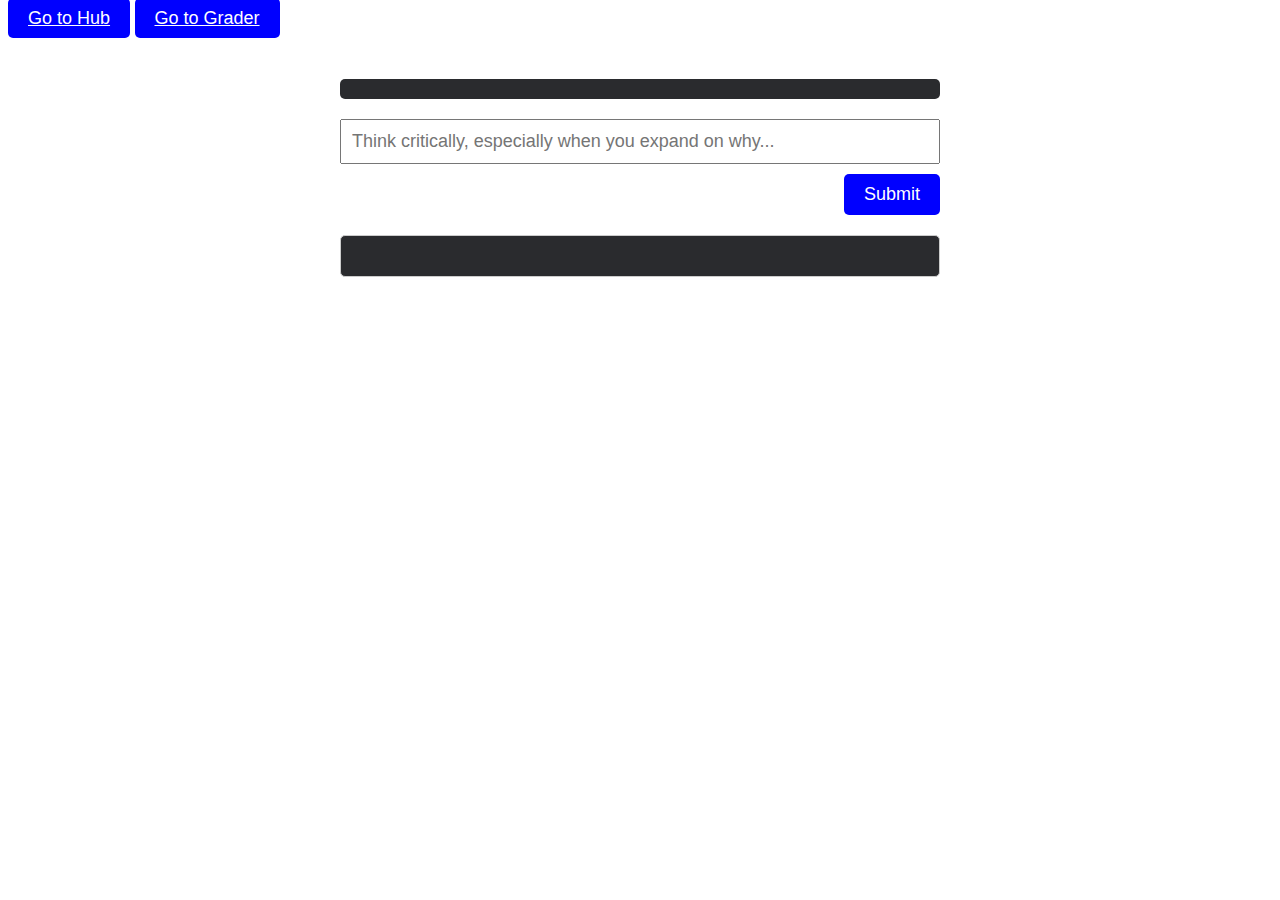
<file: templates/index.html>
<!DOCTYPE html>
<html lang="en">
<head>
<meta charset="UTF-8">
<meta name="viewport" content="width=device-width, initial-scale=1.0">
<title>GPT Response Generator</title>
<style>
    body {
        font-family: Arial, sans-serif;
    }
    .container {
        max-width: 600px;
        margin: 50px auto;
        text-align: center;
    }
    .input-box {
        width: 100%;
        padding: 10px;
        margin-bottom: 10px; /* reduced margin */
        font-size: 18px;
        box-sizing: border-box; /* ensures padding doesn't increase width */
    }
    .input-area {
        display: flex;
        flex-direction: column;
        align-items: flex-end;
    }
    .submit-btn {
        padding: 10px 20px;
        font-size: 18px;
        background-color: blue; /* setting background to blue */
        color: white; /* setting text color to white */
        border: none; /* removing default border */
        border-radius: 5px; /* optional: for rounded corners */
        cursor: pointer; /* changes the cursor to a hand when hovering over the button */
    }
    .response-box {
    margin-top: 20px;
    padding: 20px;
    border: 1px solid #ccc;
    background-color: #2a2b2e; /* Changed background color to gray */
    color: white; /* Set text color to white */
    text-align: left;
    border-radius: 5px; /* optional: for rounded corners */
}

#questionBox {
    color: white; /* existing white color for the text */
    font-weight: bold; /* existing bold font weight */
    background-color: #2a2b2e; /* Changed background color to gray */
    padding: 10px;
    margin-bottom: 20px;
    border-radius: 5px; /* existing border radius for rounded corners */
}
</style>
</head>
<body>
<a href="/hub" class="submit-btn">Go to Hub</a>
<a href="/grade" class="submit-btn">Go to Grader</a>
<div class="container">
    <div id="questionBox"></div> <!-- Placeholder for the question -->
    <div class="input-area">
        <input type="text" class="input-box" id="inputBox" placeholder="Think critically, especially when you expand on why..."/>
        <button class="submit-btn" onclick="getGPTResponse()">Submit</button>
    </div>
    
    <div class="response-box" id="responseBox"></div>
</div>


<script>
document.addEventListener('DOMContentLoaded', (event) => {
    const urlParams = new URLSearchParams(window.location.search);
    const questionText = urlParams.get('question');
    if(questionText) {
        document.getElementById('questionBox').innerText = decodeURIComponent(questionText);
    }
});

async function getGPTResponse() {
    const inputBox = document.getElementById('inputBox');
    const questionBox = document.getElementById('questionBox'); // Get the question box element
    const responseBox = document.getElementById('responseBox');

    const userMessage = inputBox.value;
    // const questionText = questionBox.innerText; // Get the question text
    const urlParams = new URLSearchParams(window.location.search);
    const questionText = urlParams.get('question');
    const user_id = urlParams.get('userID');

    try {
        const response = await fetch('/get-response?username=' + encodeURIComponent(user_id) + '&question=' + encodeURIComponent(questionText), {
            method: 'POST',
            headers: {
                'Content-Type': 'application/json',
            },
            body: JSON.stringify({ content: userMessage }),
        });

        if (!response.ok) {
            throw new Error('Network response was not ok ' + response.statusText);
        }
        const reader = response.body.getReader();
        let assistantMessage = "";
        let color = "black"; // Default color
        let colorExtracted = false;

        while (true) {
            const { done, value } = await reader.read();
            if (done) {
                break;
            }
            assistantMessage += new TextDecoder().decode(value);
            if (assistantMessage.endsWith("END")) {
                assistantMessage = assistantMessage.substring(0, assistantMessage.length - 3);  // Remove the "END" from the message
                break;  // Break out of the loop as we have reached the end of the stream
            }
            if (!colorExtracted) {
                if (assistantMessage.startsWith("Green:")) {
                    color = "green";
                    assistantMessage = assistantMessage.substring(6).trim();
                    colorExtracted = true;
                } else if (assistantMessage.startsWith("Yellow:")) {
                    color = "yellow";
                    assistantMessage = assistantMessage.substring(7).trim();
                    colorExtracted = true;
                } else if (assistantMessage.startsWith("Red:")) {
                    color = "red";
                    assistantMessage = assistantMessage.substring(4).trim();
                    colorExtracted = true;
                }
            }

            responseBox.innerHTML = `<div><b>Your Response:</b> ${userMessage}</div><br><div style="color: ${color};"><b>Feedback:</b> ${assistantMessage}</div>`;
        }
        // Clear the input box
        inputBox.value = '';
    } catch (error) {
        console.error('There has been a problem with your fetch operation:', error);
        const errorData = await error.response.json();
        responseBox.innerHTML += `<div style="color: red;">Error: ${errorData.error}</div>`;
    }
}
</script>
</body>
</html>
</file>
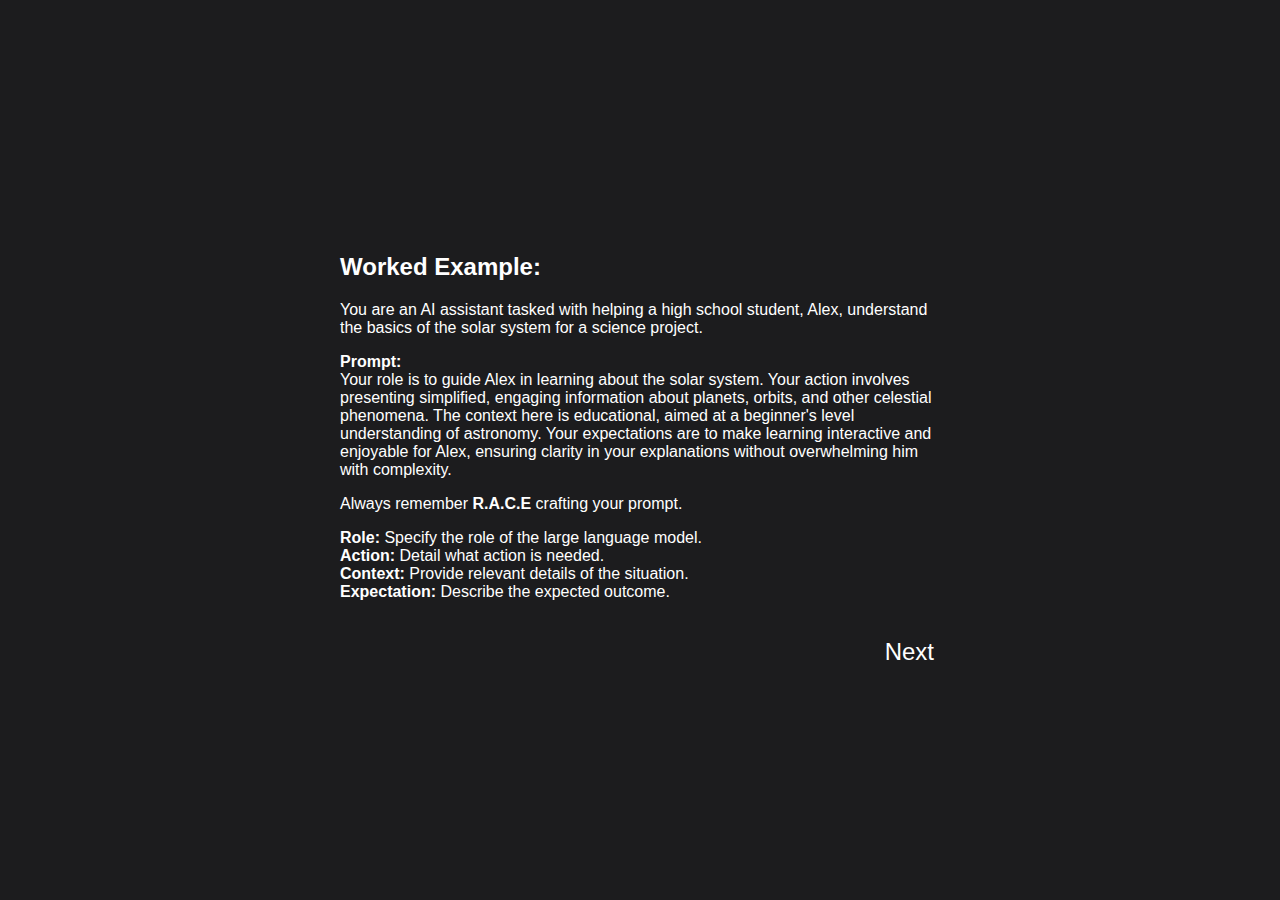
<file: Dhruvisha/we1.html>
<!DOCTYPE html>
<html lang="en">

<head>
    <meta charset="UTF-8">
    <meta name="viewport" content="width=device-width, initial-scale=1.0">
    <title>Worked Example</title>
    <link rel="stylesheet" href="style.css">
</head>

<body>
    <div class="content">
        <h2>Worked Example:</h2>
        <p>You are an AI assistant tasked with helping a high school student, Alex, understand the basics of the solar
            system for a science project.</p>
        <p><strong>Prompt:</strong><br>
            Your role is to guide Alex in learning about the solar system. Your action involves presenting simplified,
            engaging information about planets, orbits, and other celestial phenomena. The context here is educational,
            aimed at a beginner's level understanding of astronomy. Your expectations are to make learning interactive
            and enjoyable for Alex, ensuring clarity in your explanations without overwhelming him with complexity.</p>
        Always remember <strong>R.A.C.E</strong> crafting your prompt.</p>
        <strong>Role:</strong> Specify the role of the large language model.<br>
        <strong>Action:</strong> Detail what action is needed.<br>
        <strong>Context:</strong> Provide relevant details of the situation.<br>
        <strong>Expectation:</strong> Describe the expected outcome.</p>

        <a href="q1.html"><button class="next-button"> Next </button></a>
    </div>
</body>

</html>
</file>
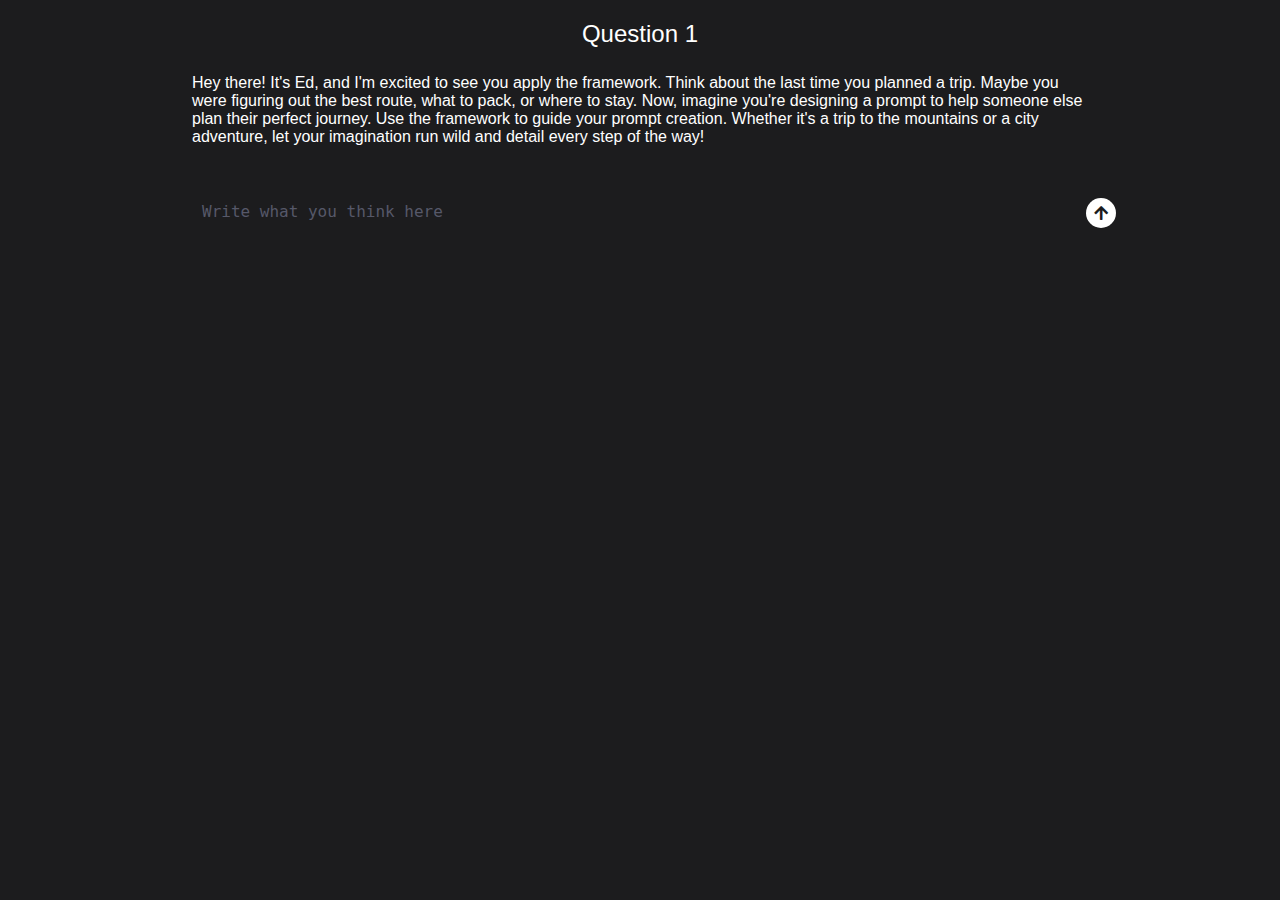
<file: templates/boring_question_page_1.html>
<!DOCTYPE html>
<html lang="en">
<head>
    <meta charset="UTF-8">
    <meta name="viewport" content="width=device-width, initial-scale=1.0">
    <link rel="stylesheet" href="https://cdnjs.cloudflare.com/ajax/libs/font-awesome/5.15.4/css/all.min.css">
    <title>Question Page 1</title>
    <style>
body {
    font-family: Helvetica, Arial, sans-serif;
    background-color: #1C1C1E;
    color: white;
    margin: 0;
    padding: 0;
    display: flex;
    justify-content: center;
    align-items: start;
    height: 100vh;
}

.container {
    text-align: center;
    width: 100%;
    padding-top: 20px; /* Adjust as needed for spacing from the top */
}

.centered-content {
    margin: 0 auto;
    width: 70%; /* Adjust to your preference */
    background-color: #1C1C1E;
    color: white;
    font-size: 16px; /* Increased font size */
    font-family: Helvetica, Arial, sans-serif; /* Changed font to Helvetica */
    text-align: left; /* Text aligned to left */
    padding: 10px;
    position: relative;
}
.arrowButton {
    display: inline-block; /* Aligns button with the text */
    margin-top: 10px; /* Space from the text above */
    margin-left: 10px; /* Space from the text on the left */
    background-color: transparent;
    color: white;
    border: none;
    border-radius: 50%;
    width: 30px;
    height: 30px;
    font-size: 24px;
    text-align: right; /* this is where i last left off  Arrow was ugly havent pushed*/
    line-height: 30px;
    cursor: pointer;
}

.input-box-wrapper {
    position: relative;
    width: 70%; /* Adjust width as needed */
    margin: 0 auto;
}

.input-box {
    width: 100%;
    padding: 10px;
    margin-top: 20px;
    font-size: 16px;
    background-color: transparent;
    outline: none;
    border: none;
    border-bottom: 1px solid transparent; /* Makes bottom border transparent */
    color: white;
    caret-color: white;
    resize: none; /* Prevents resizing */
}

.input-box::placeholder {
    color: #565869; /* Style the placeholder text */
}

.input-box:focus {
    outline: none; /* Remove the default focus outline */
    border-bottom: 1px solid transparent; /* Keeps bottom border transparent on focus */
}

.input-box:hover {
    cursor: pointer;
}

.question-label {
    font-size: 24px;
}

/* Styles for the circular button */
.submitButton {
    position: absolute;
    right: -28px; /* Adjust as needed */
    bottom: 8px; /* Adjust as needed, align with input box */
    /* background-color: #218aff; */
    background-color: white;
    color: #1C1C1E;
    border: none;
    border-radius: 50%;
    width: 30px; /* Adjust size as needed */
    height: 30px; /* Adjust size as needed */
    font-size: 16px; /* Adjust size as needed */
    text-align: center;
    line-height: 30px; /* Vertically center the arrow */
    cursor: pointer;
    z-index: 2;
}
    </style>
</head>
<body>
    <div class="container">
        <label for="questionInput" class="question-label">Question 1</label>
        <!-- <div id="questionInput" class="centered-content"></div> -->
        <div id="questionInput" class="centered-content">
            <p>Hey there! It's Ed, and I'm excited to see you apply the framework. Think about the last time you planned a trip. Maybe you were figuring out the best route, what to pack, or where to stay. Now, imagine you're designing a prompt to help someone else plan their perfect journey. Use the framework to guide your prompt creation. Whether it's a trip to the mountains or a city adventure, let your imagination run wild and detail every step of the way!</p>
        </div>
        <div class="input-box-wrapper">
            <textarea id="responseBox" class="input-box" rows="1" placeholder="Write what you think here "></textarea> <!-- Placeholder added -->
            <button id="submitButton" class="submitButton" onclick="sendUserResponse()">
                <i class="fas fa-arrow-up"></i> <!-- Font Awesome icon -->
            </button>
        </div>
        <div id="streamedResponse" class="centered-content"></div> <!-- New label/div for streamed response -->
    </div>
</body>
<script>
    // Function to handle the streaming of the question generated by the LLM
    // async function streamLLMResponse() {
    //     const questionInput = document.getElementById('questionInput');

    //     try {
    //         const response = await fetch('/get-response-from-session', {
    //             method: 'GET'
    //         });

    //         if (!response.ok) {
    //             throw new Error('Network response was not ok ' + response.statusText);
    //         }
    //         const reader = response.body.getReader();
    //         let assistantMessage = "";

    //         while (true) {
    //             const { done, value } = await reader.read();
    //             if (done) {
    //                 break;
    //             }
    //             assistantMessage += new TextDecoder().decode(value);
    //             if (assistantMessage.endsWith("END")) {
    //                 assistantMessage = assistantMessage.substring(0, assistantMessage.length - 3);  // Remove the "END" from the message
    //                 break;  // Break out of the loop as we have reached the end of the stream
    //             }

    //             questionInput.innerHTML = `<div> ${assistantMessage}</div>`;
    //         }
    //     } catch (error) {
    //         console.error('There has been a problem with your fetch operation:', error);
    //         questionInput.innerHTML += `<div style="color: red;">Error: ${error}</div>`;
    //     }
    // }
    // Function to handle the submission of the user's input this will send the data to the backend and call a function to do the feedback
    async function sendUserResponse() {
        const questionInput = document.getElementById('questionInput');
        const responseBox = document.getElementById('responseBox');
        const submitButton = document.getElementById('submitButton');
        const streamedResponse = document.getElementById('streamedResponse');

        const questionText = questionInput.textContent;
        const responseText = responseBox.value; // Get text from responseBox

        // Make the button disappear
        submitButton.style.display = 'none';

        // make the text box questionInput uneditable
        responseBox.disabled = true;

        // Lets log the data to the console
        console.log("Sending data to server:", { questionText, responseText });
        
        try {
            // Send the user's text and the previous response to the backend
            const response = await fetch('/store-front-end-data', {
                method: 'POST',
                headers: {
                    'Content-Type': 'application/json',
                },
                body: JSON.stringify({ questionInput: questionText, userResponse: responseText })
            });

            if (!response.ok) {
                throw new Error('Network response was not ok: ' + response.statusText);
            }

            // Assuming the backend sends back JSON
            const responseData = await response.json();
            console.log(responseData.message); // Or handle this message as needed

            // If everything went okay, start streaming
            streamRealTimeFeedback();
        } catch (error) {
            console.error('Fetch error:', error);
            streamedResponse.innerHTML = 'error';; // Show the button again or handle error differently
    }
}

    // Function to stream the real-time feedback from the backend given the response
    async function streamRealTimeFeedback() {
    const streamedResponseBox = document.getElementById('streamedResponse');
    const textDecoder = new TextDecoder();
    let endSignalReceived = false;
    let previousMessage = "";  // Variable to hold the previous state of the message

    try {
        const response = await fetch('/send-llm-feedback-and-eval', { method: 'GET' });

        if (!response.ok) {
            throw new Error('Network response was not ok ' + response.statusText);
        }
        const reader = response.body.getReader();
        let streamedMessage = "";

        while (true) {
            const { done, value } = await reader.read();
            if (done) {
                break;
            }
            streamedMessage += textDecoder.decode(value, { stream: true });

            // Process new content only
            let newContent = streamedMessage.substring(previousMessage.length);

            if (/Feedback:/.test(newContent) && !previousMessage.includes("Feedback:")) {
                newContent = newContent.replace(/Feedback:/, '<br><br><br>Feedback:');
            }

            // Remove brackets
            newContent = newContent.replace(/\[|\]/g, '');

            // Color "Correct" in green and "Incorrect" in red
            newContent = newContent.replace(/Correct/g, '<span style="color: green;">Correct</span>');
            newContent = newContent.replace(/Incorrect/g, '<span style="color: red;">Incorrect</span>');

            // Add the processed new content back to the streamedMessage
            streamedMessage = previousMessage + newContent;
            previousMessage = streamedMessage;  // Update the previous message

            // Update the HTML content
            if (!endSignalReceived) {
                streamedResponseBox.innerHTML = `<div> ${streamedMessage}</div>`;
            }

            // Check for the end signal
            if (streamedMessage.includes("END")) {
                endSignalReceived = true;
                streamedMessage = streamedMessage.replace("END", "");
                streamedResponseBox.innerHTML = `<div> ${streamedMessage}</div>`;
                break;
            }
        }

        appendArrowButton(); // Append the arrow button after processing the final message
    } catch (error) {
        console.error('There has been a problem with your fetch operation:', error);
        streamedResponseBox.innerHTML += `<div style="color: red;">Error: ${error}</div>`;
    }
}
    // Add the arrow for the next page after feedback has been streamed
    function appendArrowButton() {
        const arrowButton = document.createElement("button");
        arrowButton.innerHTML = "→";
        arrowButton.classList.add("arrowButton");
        document.getElementById("streamedResponse").after(arrowButton);

        arrowButton.addEventListener("click", function() {
            sendFeedbackAndRedirect();
        });
    }

    // Function to send the feedback to the backend and redirect to the next page
    async function sendFeedbackAndRedirect() {
        const feedbackandeval = document.getElementById('streamedResponse').textContent;

        try {
            // Send the feedback to the backend
            const response = await fetch('/store-feedback', {
                method: 'POST',
                headers: {
                    'Content-Type': 'application/json',
                },
                body: JSON.stringify({ feedbackandeval: feedbackandeval })
            });

            if (!response.ok) {
                throw new Error('Network response was not ok: ' + response.statusText);
            }

            // Redirect to the new HTML page
            window.location.href = '/boring_worked_example_2'; // Next question page
        } catch (error) {
            console.error('Fetch error:', error);
        }
    }

    // Call the function to start streaming the LLM response
    streamLLMResponse();
    // Additional script for auto-resizing the textarea
    document.addEventListener('DOMContentLoaded', function() {
    const textarea = document.getElementById('responseBox');
    textarea.addEventListener('input', autoResize, false);

    function autoResize() {
        this.style.height = 'auto';
        this.style.height = (this.scrollHeight) + 'px';
    }
});
</script>
</html>
</file>
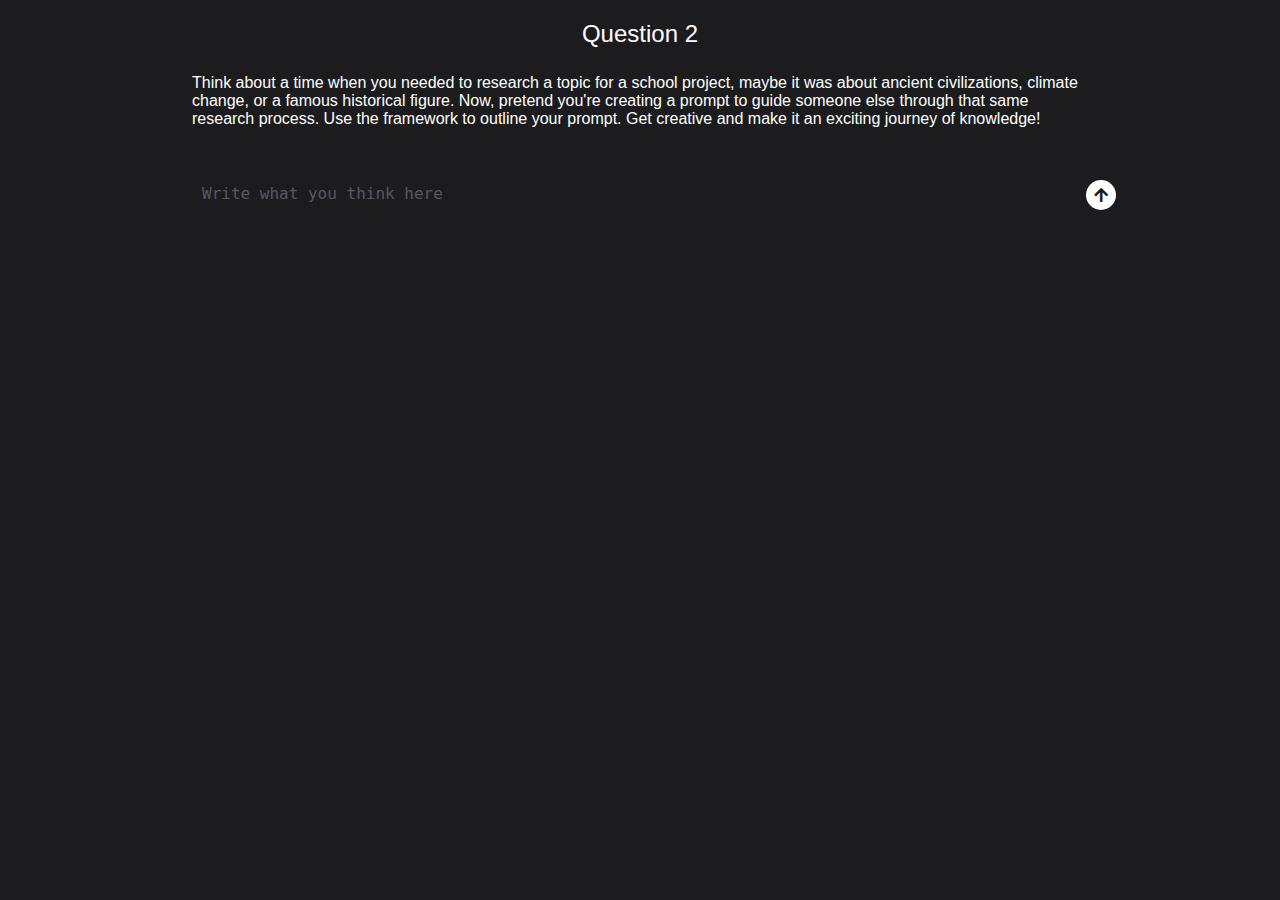
<file: templates/boring_question_page_2.html>
<!DOCTYPE html>
<html lang="en">
<head>
    <meta charset="UTF-8">
    <meta name="viewport" content="width=device-width, initial-scale=1.0">
    <link rel="stylesheet" href="https://cdnjs.cloudflare.com/ajax/libs/font-awesome/5.15.4/css/all.min.css">
    <title>Question Page 2</title>
    <style>
body {
    font-family: Helvetica, Arial, sans-serif;
    background-color: #1C1C1E;
    color: white;
    margin: 0;
    padding: 0;
    display: flex;
    justify-content: center;
    align-items: start;
    height: 100vh;
}

.container {
    text-align: center;
    width: 100%;
    padding-top: 20px; /* Adjust as needed for spacing from the top */
}

.centered-content {
    margin: 0 auto;
    width: 70%; /* Adjust to your preference */
    background-color: #1C1C1E;
    color: white;
    font-size: 16px; /* Increased font size */
    font-family: Helvetica, Arial, sans-serif; /* Changed font to Helvetica */
    text-align: left; /* Text aligned to left */
    padding: 10px;
    position: relative;
}
.arrowButton {
    display: inline-block; /* Aligns button with the text */
    margin-top: 10px; /* Space from the text above */
    margin-left: 10px; /* Space from the text on the left */
    background-color: transparent;
    color: white;
    border: none;
    border-radius: 50%;
    width: 30px;
    height: 30px;
    font-size: 24px;
    text-align: right; /* this is where i last left off  Arrow was ugly havent pushed*/
    line-height: 30px;
    cursor: pointer;
}

.input-box-wrapper {
    position: relative;
    width: 70%; /* Adjust width as needed */
    margin: 0 auto;
}

.input-box {
    width: 100%;
    padding: 10px;
    margin-top: 20px;
    font-size: 16px;
    background-color: transparent;
    outline: none;
    border: none;
    border-bottom: 1px solid transparent; /* Makes bottom border transparent */
    color: white;
    caret-color: white;
    resize: none; /* Prevents resizing */
}

.input-box::placeholder {
    color: #565869; /* Style the placeholder text */
}

.input-box:focus {
    outline: none; /* Remove the default focus outline */
    border-bottom: 1px solid transparent; /* Keeps bottom border transparent on focus */
}

.input-box:hover {
    cursor: pointer;
}

.question-label {
    font-size: 24px;
}

/* Styles for the circular button */
.submitButton {
    position: absolute;
    right: -28px; /* Adjust as needed */
    bottom: 8px; /* Adjust as needed, align with input box */
    /* background-color: #218aff; */
    background-color: white;
    color: #1C1C1E;
    border: none;
    border-radius: 50%;
    width: 30px; /* Adjust size as needed */
    height: 30px; /* Adjust size as needed */
    font-size: 16px; /* Adjust size as needed */
    text-align: center;
    line-height: 30px; /* Vertically center the arrow */
    cursor: pointer;
    z-index: 2;
}
    </style>
</head>
<body>
    <div class="container">
        <label for="questionInput" class="question-label">Question 2</label>
        <!-- <div id="questionInput" class="centered-content"></div> -->
        <div id="questionInput" class="centered-content">
            <p>Think about a time when you needed to research a topic for a school project, maybe it was about ancient civilizations, climate change, or a famous historical figure. Now, pretend you're creating a prompt to guide someone else through that same research process. Use the framework to outline your prompt. Get creative and make it an exciting journey of knowledge!</p>
        </div>
        <div class="input-box-wrapper">
            <textarea id="responseBox" class="input-box" rows="1" placeholder="Write what you think here "></textarea> <!-- Placeholder added -->
            <button id="submitButton" class="submitButton" onclick="sendUserResponse()">
                <i class="fas fa-arrow-up"></i> <!-- Font Awesome icon -->
            </button>
        </div>
        <div id="streamedResponse" class="centered-content"></div> <!-- New label/div for streamed response -->
    </div>
</body>
<script>
    // Function to handle the streaming of the question generated by the LLM
    // async function streamLLMResponse() {
    //     const questionInput = document.getElementById('questionInput');

    //     try {
    //         const response = await fetch('/get-response-from-session', {
    //             method: 'GET'
    //         });

    //         if (!response.ok) {
    //             throw new Error('Network response was not ok ' + response.statusText);
    //         }
    //         const reader = response.body.getReader();
    //         let assistantMessage = "";

    //         while (true) {
    //             const { done, value } = await reader.read();
    //             if (done) {
    //                 break;
    //             }
    //             assistantMessage += new TextDecoder().decode(value);
    //             if (assistantMessage.endsWith("END")) {
    //                 assistantMessage = assistantMessage.substring(0, assistantMessage.length - 3);  // Remove the "END" from the message
    //                 break;  // Break out of the loop as we have reached the end of the stream
    //             }

    //             questionInput.innerHTML = `<div> ${assistantMessage}</div>`;
    //         }
    //     } catch (error) {
    //         console.error('There has been a problem with your fetch operation:', error);
    //         questionInput.innerHTML += `<div style="color: red;">Error: ${error}</div>`;
    //     }
    // }
    // Function to handle the submission of the user's input this will send the data to the backend and call a function to do the feedback
    async function sendUserResponse() {
        const questionInput = document.getElementById('questionInput');
        const responseBox = document.getElementById('responseBox');
        const submitButton = document.getElementById('submitButton');
        const streamedResponse = document.getElementById('streamedResponse');

        const questionText = questionInput.textContent;
        const responseText = responseBox.value; // Get text from responseBox

        // Make the button disappear
        submitButton.style.display = 'none';

        // make the text box questionInput uneditable
        responseBox.disabled = true;

        console.log("Sending data to server:", { questionText, responseText });

        
        try {
            // Send the user's text and the previous response to the backend
            const response = await fetch('/store-front-end-data', {
                method: 'POST',
                headers: {
                    'Content-Type': 'application/json',
                },
                body: JSON.stringify({ questionInput: questionText, userResponse: responseText })
            });

            if (!response.ok) {
                throw new Error('Network response was not ok: ' + response.statusText);
            }

            // Assuming the backend sends back JSON
            const responseData = await response.json();
            console.log(responseData.message); // Or handle this message as needed

            // If everything went okay, start streaming
            streamRealTimeFeedback();
        } catch (error) {
            console.error('Fetch error:', error);
            streamedResponse.innerHTML = 'error';; // Show the button again or handle error differently
    }
}

    // Function to stream the real-time feedback from the backend given the response
    async function streamRealTimeFeedback() {
    const streamedResponseBox = document.getElementById('streamedResponse');
    const textDecoder = new TextDecoder();
    let endSignalReceived = false;
    let previousMessage = "";  // Variable to hold the previous state of the message

    try {
        const response = await fetch('/send-llm-feedback-and-eval', { method: 'GET' });

        if (!response.ok) {
            throw new Error('Network response was not ok ' + response.statusText);
        }
        const reader = response.body.getReader();
        let streamedMessage = "";

        while (true) {
            const { done, value } = await reader.read();
            if (done) {
                break;
            }
            streamedMessage += textDecoder.decode(value, { stream: true });

            // Process new content only
            let newContent = streamedMessage.substring(previousMessage.length);

            if (/Feedback:/.test(newContent) && !previousMessage.includes("Feedback:")) {
                newContent = newContent.replace(/Feedback:/, '<br><br><br>Feedback:');
            }

            // Remove brackets
            newContent = newContent.replace(/\[|\]/g, '');

            // Color "Correct" in green and "Incorrect" in red
            newContent = newContent.replace(/Correct/g, '<span style="color: green;">Correct</span>');
            newContent = newContent.replace(/Incorrect/g, '<span style="color: red;">Incorrect</span>');

            // Add the processed new content back to the streamedMessage
            streamedMessage = previousMessage + newContent;
            previousMessage = streamedMessage;  // Update the previous message

            // Update the HTML content
            if (!endSignalReceived) {
                streamedResponseBox.innerHTML = `<div> ${streamedMessage}</div>`;
            }

            // Check for the end signal
            if (streamedMessage.includes("END")) {
                endSignalReceived = true;
                streamedMessage = streamedMessage.replace("END", "");
                streamedResponseBox.innerHTML = `<div> ${streamedMessage}</div>`;
                break;
            }
        }

        appendArrowButton(); // Append the arrow button after processing the final message
    } catch (error) {
        console.error('There has been a problem with your fetch operation:', error);
        streamedResponseBox.innerHTML += `<div style="color: red;">Error: ${error}</div>`;
    }
}
    // Add the arrow for the next page after feedback has been streamed
    function appendArrowButton() {
        const arrowButton = document.createElement("button");
        arrowButton.innerHTML = "→";
        arrowButton.classList.add("arrowButton");
        document.getElementById("streamedResponse").after(arrowButton);

        arrowButton.addEventListener("click", function() {
            sendFeedbackAndRedirect();
        });
    }

    // Function to send the feedback to the backend and redirect to the next page
    async function sendFeedbackAndRedirect() {
        const feedbackandeval = document.getElementById('streamedResponse').textContent;

        try {
            // Send the feedback to the backend
            const response = await fetch('/store-feedback', {
                method: 'POST',
                headers: {
                    'Content-Type': 'application/json',
                },
                body: JSON.stringify({ feedbackandeval: feedbackandeval })
            });

            if (!response.ok) {
                throw new Error('Network response was not ok: ' + response.statusText);
            }

            // Redirect to the new HTML page
            window.location.href = '/post_test'; // Next question page
        } catch (error) {
            console.error('Fetch error:', error);
        }
    }

    // Call the function to start streaming the LLM response
    streamLLMResponse();
    // Additional script for auto-resizing the textarea
    document.addEventListener('DOMContentLoaded', function() {
    const textarea = document.getElementById('responseBox');
    textarea.addEventListener('input', autoResize, false);

    function autoResize() {
        this.style.height = 'auto';
        this.style.height = (this.scrollHeight) + 'px';
    }
});
</script>
</html>
</file>
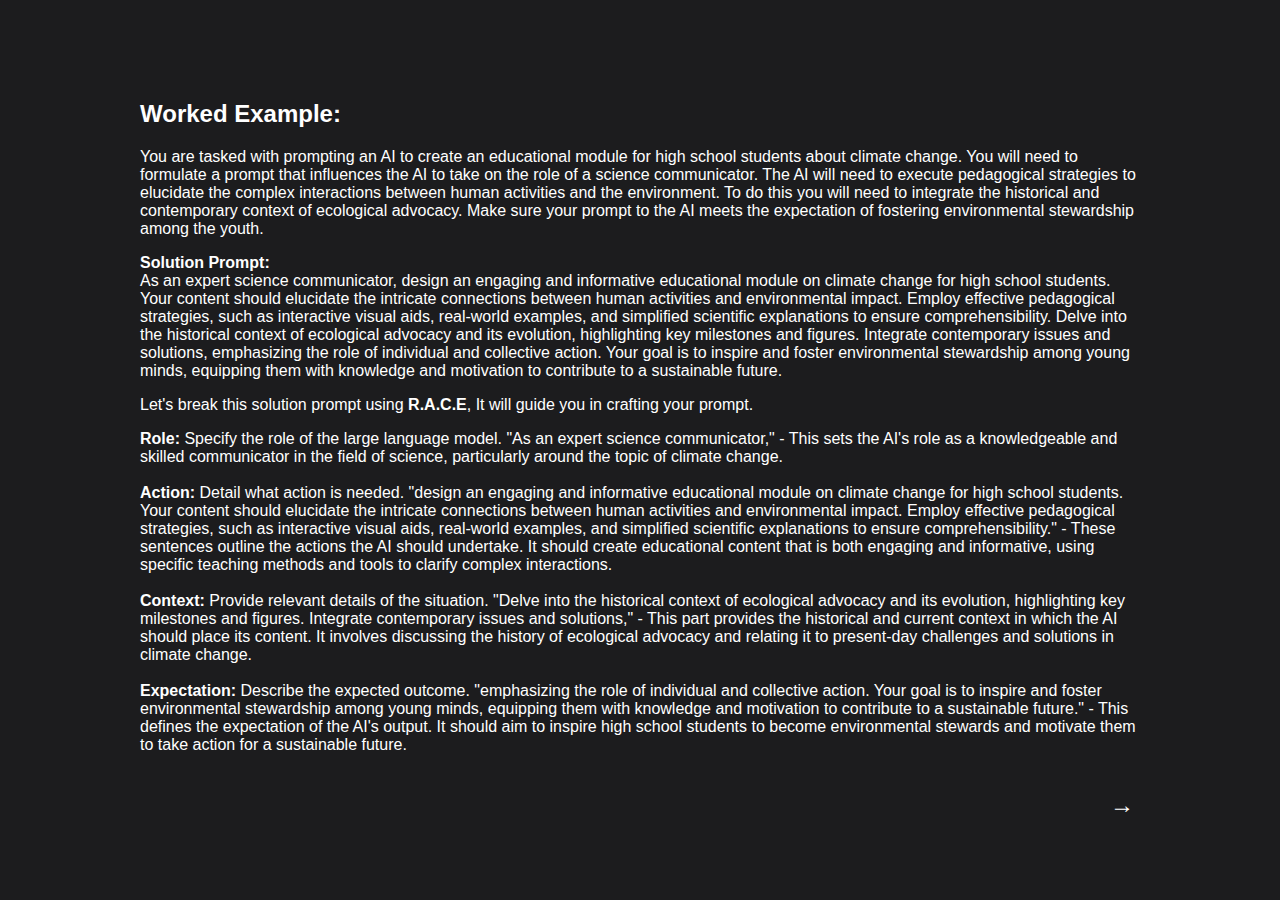
<file: templates/boring_worked_example_1.html>
<!DOCTYPE html>
<html lang="en">
<head>
    <meta charset="UTF-8">
    <meta name="viewport" content="width=device-width, initial-scale=1.0">
    <title>Worked Example 1</title>
    <style>
        body {
            font-family: Helvetica, Arial, sans-serif;
            background-color: #1C1C1E;
            color: white;
            margin: 0;
            padding: 0;
            display: flex;
            flex-direction: column;
            justify-content: center;
            align-items: center;
            height: 100vh;
        }

        .content {
            max-width: 1000px;
            padding: 20px;
        }

        .next-button {
            margin-top: 20px;
            background-color: transparent;
            border: none;
            color: white;
            font-size: 24px;
            cursor: pointer;
            /*Lets move this to the button to the right/*/
            float: right;
        
        }
    </style>
</head>
<body>
    <div class="content">
        <h2>Worked Example:</h2>
        <p>You are tasked with prompting an AI to create an educational module for high school students about climate change. You will need to formulate a prompt that influences the AI to take on the role of a science communicator. The AI will need to execute pedagogical strategies to elucidate the complex interactions between human activities and the environment. To do this you will need to integrate the historical and contemporary context of ecological advocacy. Make sure your prompt to the AI meets the expectation of fostering environmental stewardship among the youth.</p>
        <p><strong>Solution Prompt:</strong><br>
        As an expert science communicator, design an engaging and informative educational module on climate change for high school students. Your content should elucidate the intricate connections between human activities and environmental impact. Employ effective pedagogical strategies, such as interactive visual aids, real-world examples, and simplified scientific explanations to ensure comprehensibility. Delve into the historical context of ecological advocacy and its evolution, highlighting key milestones and figures. Integrate contemporary issues and solutions, emphasizing the role of individual and collective action. Your goal is to inspire and foster environmental stewardship among young minds, equipping them with knowledge and motivation to contribute to a sustainable future.</p>
        Let's break this solution prompt using <strong>R.A.C.E</strong>, It will guide you in crafting your prompt.</p>
        <strong>Role:</strong> Specify the role of the large language model. "As an expert science communicator," - This sets the AI's role as a knowledgeable and skilled communicator in the field of science, particularly around the topic of climate change.<br><br>
        <strong>Action:</strong> Detail what action is needed. "design an engaging and informative educational module on climate change for high school students. Your content should elucidate the intricate connections between human activities and environmental impact. Employ effective pedagogical strategies, such as interactive visual aids, real-world examples, and simplified scientific explanations to ensure comprehensibility." - These sentences outline the actions the AI should undertake. It should create educational content that is both engaging and informative, using specific teaching methods and tools to clarify complex interactions.<br><br>
        <strong>Context:</strong> Provide relevant details of the situation. "Delve into the historical context of ecological advocacy and its evolution, highlighting key milestones and figures. Integrate contemporary issues and solutions," - This part provides the historical and current context in which the AI should place its content. It involves discussing the history of ecological advocacy and relating it to present-day challenges and solutions in climate change.<br><br>
        <strong>Expectation:</strong> Describe the expected outcome.  "emphasizing the role of individual and collective action. Your goal is to inspire and foster environmental stewardship among young minds, equipping them with knowledge and motivation to contribute to a sustainable future." - This defines the expectation of the AI's output. It should aim to inspire high school students to become environmental stewards and motivate them to take action for a sustainable future.</p>

        <!-- <button class="next-button" onclick="sendData(); window.location.href='question_page'">→</button> -->
        <button class="next-button" onclick="sendData()">→</button>
    </div>
</body>
<script>
    function sendData() {
        window.location.href = 'boring_question_page_1';
    }
    </script>
    
</html>
</file>
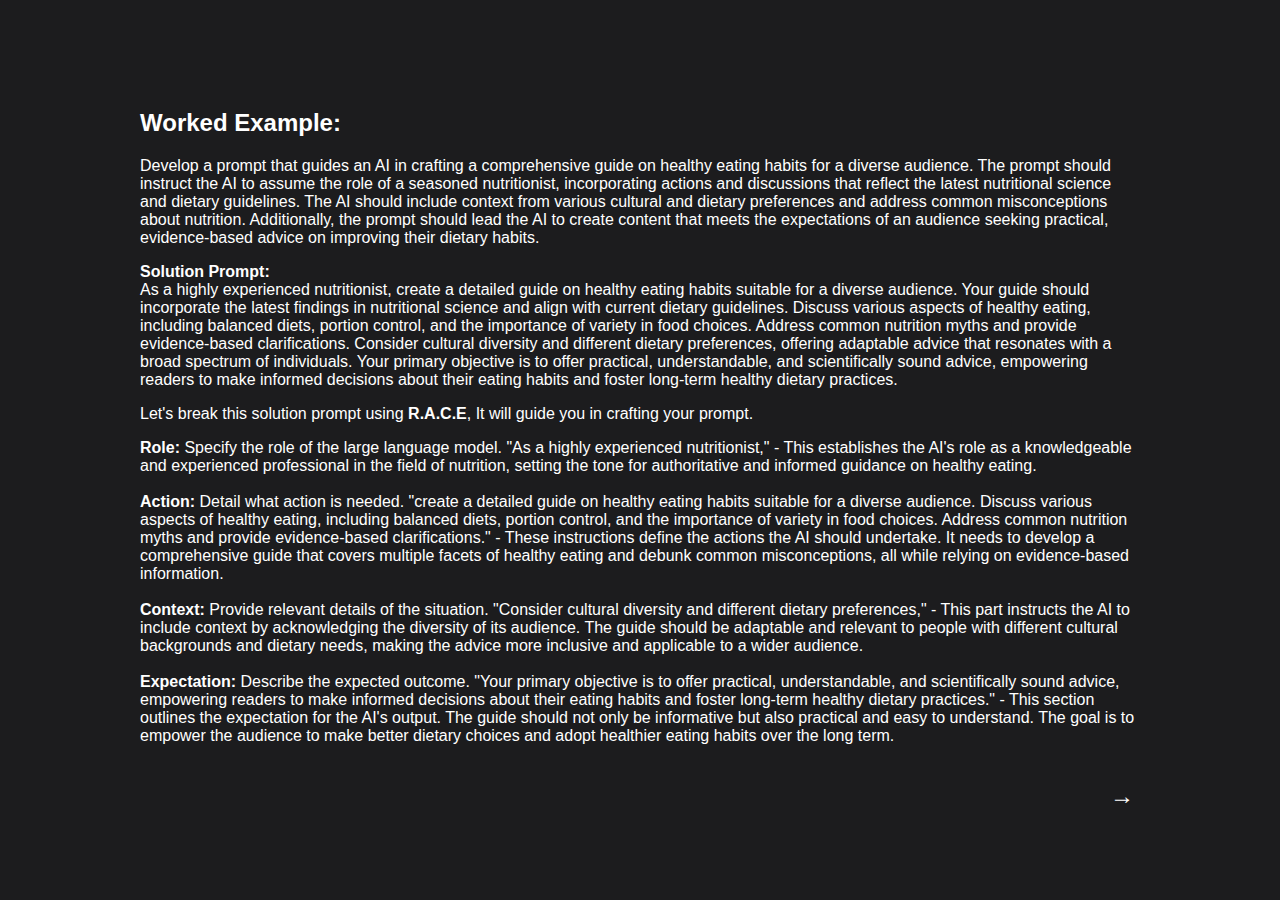
<file: templates/boring_worked_example_2.html>
<!DOCTYPE html>
<html lang="en">
<head>
    <meta charset="UTF-8">
    <meta name="viewport" content="width=device-width, initial-scale=1.0">
    <title>Worked Example 2</title>
    <style>
        body {
            font-family: Helvetica, Arial, sans-serif;
            background-color: #1C1C1E;
            color: white;
            margin: 0;
            padding: 0;
            display: flex;
            flex-direction: column;
            justify-content: center;
            align-items: center;
            height: 100vh;
        }

        .content {
            max-width: 1000px;
            padding: 20px;
        }

        .next-button {
            margin-top: 20px;
            background-color: transparent;
            border: none;
            color: white;
            font-size: 24px;
            cursor: pointer;
            /*Lets move this to the button to the right/*/
            float: right;
        
        }
    </style>
</head>
<body>
    <div class="content">
        <h2>Worked Example:</h2>
        <p>Develop a prompt that guides an AI in crafting a comprehensive guide on healthy eating habits for a diverse audience. The prompt should instruct the AI to assume the role of a seasoned nutritionist, incorporating actions and discussions that reflect the latest nutritional science and dietary guidelines. The AI should include context from various cultural and dietary preferences and address common misconceptions about nutrition. Additionally, the prompt should lead the AI to create content that meets the expectations of an audience seeking practical, evidence-based advice on improving their dietary habits.</p>
        <p><strong>Solution Prompt:</strong><br>
        As a highly experienced nutritionist, create a detailed guide on healthy eating habits suitable for a diverse audience. Your guide should incorporate the latest findings in nutritional science and align with current dietary guidelines. Discuss various aspects of healthy eating, including balanced diets, portion control, and the importance of variety in food choices. Address common nutrition myths and provide evidence-based clarifications. Consider cultural diversity and different dietary preferences, offering adaptable advice that resonates with a broad spectrum of individuals. Your primary objective is to offer practical, understandable, and scientifically sound advice, empowering readers to make informed decisions about their eating habits and foster long-term healthy dietary practices.</p>
        Let's break this solution prompt using <strong>R.A.C.E</strong>, It will guide you in crafting your prompt.</p>
        <strong>Role:</strong> Specify the role of the large language model.  "As a highly experienced nutritionist," - This establishes the AI's role as a knowledgeable and experienced professional in the field of nutrition, setting the tone for authoritative and informed guidance on healthy eating.<br><br>
        <strong>Action:</strong> Detail what action is needed. "create a detailed guide on healthy eating habits suitable for a diverse audience. Discuss various aspects of healthy eating, including balanced diets, portion control, and the importance of variety in food choices. Address common nutrition myths and provide evidence-based clarifications." - These instructions define the actions the AI should undertake. It needs to develop a comprehensive guide that covers multiple facets of healthy eating and debunk common misconceptions, all while relying on evidence-based information.<br><br>
        <strong>Context:</strong> Provide relevant details of the situation. "Consider cultural diversity and different dietary preferences," - This part instructs the AI to include context by acknowledging the diversity of its audience. The guide should be adaptable and relevant to people with different cultural backgrounds and dietary needs, making the advice more inclusive and applicable to a wider audience.<br><br>
        <strong>Expectation:</strong> Describe the expected outcome. "Your primary objective is to offer practical, understandable, and scientifically sound advice, empowering readers to make informed decisions about their eating habits and foster long-term healthy dietary practices." - This section outlines the expectation for the AI's output. The guide should not only be informative but also practical and easy to understand. The goal is to empower the audience to make better dietary choices and adopt healthier eating habits over the long term.</p>

        <!-- <button class="next-button" onclick="sendData(); window.location.href='question_page'">→</button> -->
        <button class="next-button" onclick="sendData()">→</button>
    </div>
</body>
<script>
    function sendData() {
        // Simply redirect to boring_question_page_2
        window.location.href = 'boring_question_page_2';
    }
    </script>
</html>
</file>
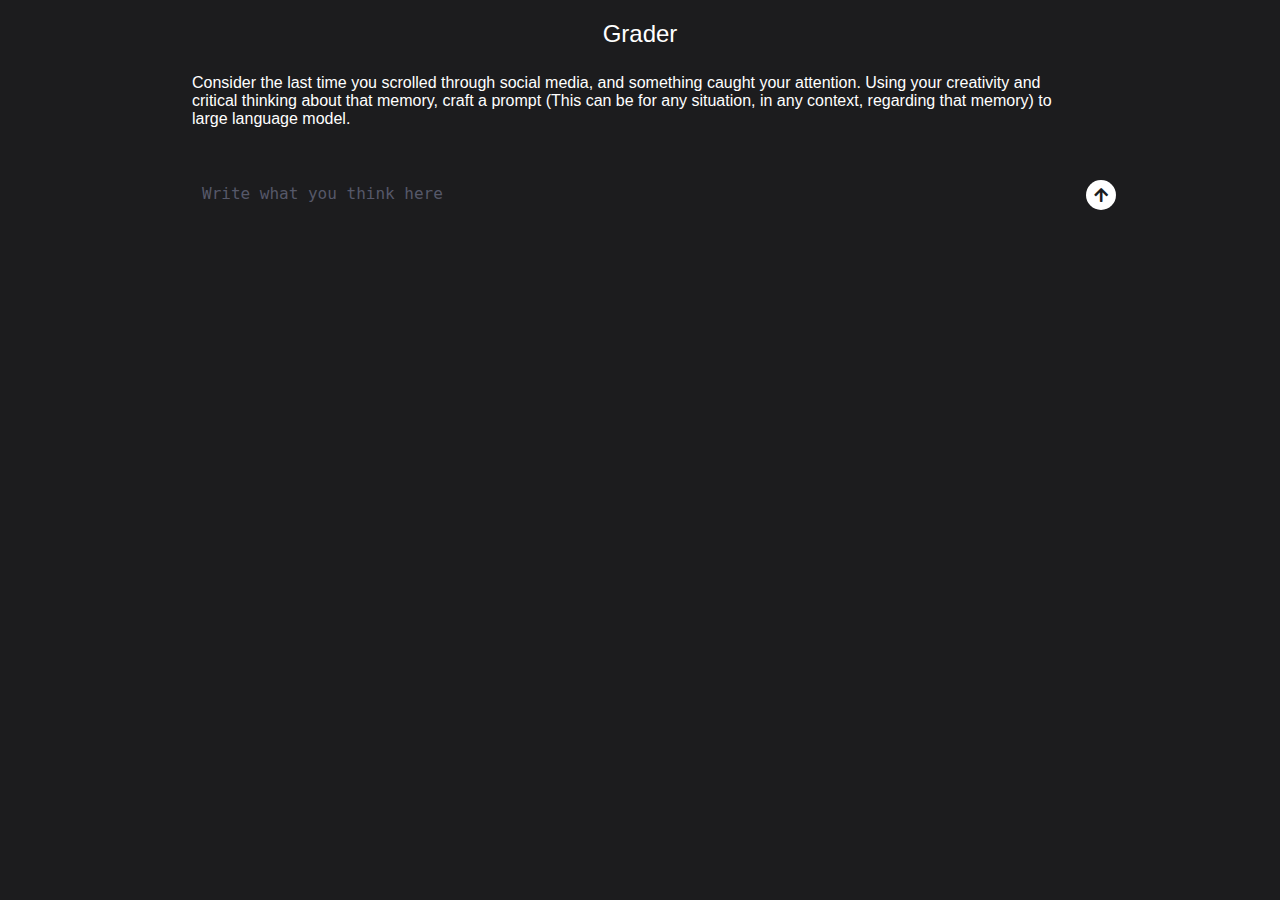
<file: templates/grade.html>
<!DOCTYPE html>
<html lang="en">
<head>
    <meta charset="UTF-8">
    <meta name="viewport" content="width=device-width, initial-scale=1.0">
    <link rel="stylesheet" href="https://cdnjs.cloudflare.com/ajax/libs/font-awesome/5.15.4/css/all.min.css">
    <title>Question Page 1</title>
    <style>
body {
    font-family: Helvetica, Arial, sans-serif;
    background-color: #1C1C1E;
    color: white;
    margin: 0;
    padding: 0;
    display: flex;
    justify-content: center;
    align-items: start;
    height: 100vh;
}

.container {
    text-align: center;
    width: 100%;
    padding-top: 20px; /* Adjust as needed for spacing from the top */
}

.centered-content {
    margin: 0 auto;
    width: 70%; /* Adjust to your preference */
    background-color: #1C1C1E;
    color: white;
    font-size: 16px; /* Increased font size */
    font-family: Helvetica, Arial, sans-serif; /* Changed font to Helvetica */
    text-align: left; /* Text aligned to left */
    padding: 10px;
    position: relative;
}
.arrowButton {
    display: inline-block; /* Aligns button with the text */
    margin-top: 10px; /* Space from the text above */
    margin-left: 10px; /* Space from the text on the left */
    background-color: transparent;
    color: white;
    border: none;
    border-radius: 50%;
    width: 30px;
    height: 30px;
    font-size: 24px;
    text-align: right; /* this is where i last left off  Arrow was ugly havent pushed*/
    line-height: 30px;
    cursor: pointer;
}

.input-box-wrapper {
    position: relative;
    width: 70%; /* Adjust width as needed */
    margin: 0 auto;
}

.input-box {
    width: 100%;
    padding: 10px;
    margin-top: 20px;
    font-size: 16px;
    background-color: transparent;
    outline: none;
    border: none;
    border-bottom: 1px solid transparent; /* Makes bottom border transparent */
    color: white;
    caret-color: white;
    resize: none; /* Prevents resizing */
}

.input-box::placeholder {
    color: #565869; /* Style the placeholder text */
}

.input-box:focus {
    outline: none; /* Remove the default focus outline */
    border-bottom: 1px solid transparent; /* Keeps bottom border transparent on focus */
}

.input-box:hover {
    cursor: pointer;
}

.question-label {
    font-size: 24px;
}

/* Styles for the circular button */
.submitButton {
    position: absolute;
    right: -28px; /* Adjust as needed */
    bottom: 8px; /* Adjust as needed, align with input box */
    /* background-color: #218aff; */
    background-color: white;
    color: #1C1C1E;
    border: none;
    border-radius: 50%;
    width: 30px; /* Adjust size as needed */
    height: 30px; /* Adjust size as needed */
    font-size: 16px; /* Adjust size as needed */
    text-align: center;
    line-height: 30px; /* Vertically center the arrow */
    cursor: pointer;
    z-index: 2;
}
    </style>
</head>
<body>
    <div class="container">
        <label for="questionInput" class="question-label">Grader</label>
        <!-- <div id="questionInput" class="centered-content"></div> -->
        <div id="questionInput" class="centered-content">
            <p>Consider the last time you scrolled through social media, and something caught your attention. Using your creativity and critical thinking about that memory, craft a prompt (This can be for any situation, in any context, regarding that memory) to large language model.</p>
        </div>
        <div class="input-box-wrapper">
            <textarea id="responseBox" class="input-box" rows="1" placeholder="Write what you think here "></textarea> <!-- Placeholder added -->
            <button id="submitButton" class="submitButton" onclick="sendUserResponse()">
                <i class="fas fa-arrow-up"></i> <!-- Font Awesome icon -->
            </button>
        </div>
        <div id="streamedResponse" class="centered-content"></div> <!-- New label/div for streamed response -->
    </div>
</body>
<script>
    // Function to handle the streaming of the question generated by the LLM
    // async function streamLLMResponse() {
    //     const questionInput = document.getElementById('questionInput');

    //     try {
    //         const response = await fetch('/get-response-from-session', {
    //             method: 'GET'
    //         });

    //         if (!response.ok) {
    //             throw new Error('Network response was not ok ' + response.statusText);
    //         }
    //         const reader = response.body.getReader();
    //         let assistantMessage = "";

    //         while (true) {
    //             const { done, value } = await reader.read();
    //             if (done) {
    //                 break;
    //             }
    //             assistantMessage += new TextDecoder().decode(value);
    //             if (assistantMessage.endsWith("END")) {
    //                 assistantMessage = assistantMessage.substring(0, assistantMessage.length - 3);  // Remove the "END" from the message
    //                 break;  // Break out of the loop as we have reached the end of the stream
    //             }

    //             questionInput.innerHTML = `<div> ${assistantMessage}</div>`;
    //         }
    //     } catch (error) {
    //         console.error('There has been a problem with your fetch operation:', error);
    //         questionInput.innerHTML += `<div style="color: red;">Error: ${error}</div>`;
    //     }
    // }
    // Function to handle the submission of the user's input this will send the data to the backend and call a function to do the feedback
    async function sendUserResponse() {
        const questionInput = document.getElementById('questionInput');
        const responseBox = document.getElementById('responseBox');
        const submitButton = document.getElementById('submitButton');
        const streamedResponse = document.getElementById('streamedResponse');

        const questionText = questionInput.textContent;
        const responseText = responseBox.value; // Get text from responseBox

        // Make the button disappear
        // submitButton.style.display = 'none';

        // // make the text box questionInput uneditable
        // responseBox.disabled = true;

        // Lets log the data to the console
        console.log("Sending data to server:", { questionText, responseText });
        
        try {
            // Send the user's text and the previous response to the backend
            const response = await fetch('/store-front-end-data', {
                method: 'POST',
                headers: {
                    'Content-Type': 'application/json',
                },
                body: JSON.stringify({ questionInput: questionText, userResponse: responseText })
            });

            if (!response.ok) {
                throw new Error('Network response was not ok: ' + response.statusText);
            }

            // Assuming the backend sends back JSON
            const responseData = await response.json();
            console.log(responseData.message); // Or handle this message as needed

            // If everything went okay, start streaming
            streamRealTimeFeedback();
        } catch (error) {
            console.error('Fetch error:', error);
            streamedResponse.innerHTML = 'error';; // Show the button again or handle error differently
    }
}

    // Function to stream the real-time feedback from the backend given the response
    async function streamRealTimeFeedback() {
    const streamedResponseBox = document.getElementById('streamedResponse');
    const textDecoder = new TextDecoder();
    let endSignalReceived = false;
    let previousMessage = "";  // Variable to hold the previous state of the message

    try {
        const response = await fetch('/send-llm-feedback-and-eval', { method: 'GET' });

        if (!response.ok) {
            throw new Error('Network response was not ok ' + response.statusText);
        }
        const reader = response.body.getReader();
        let streamedMessage = "";

        while (true) {
            const { done, value } = await reader.read();
            if (done) {
                break;
            }
            streamedMessage += textDecoder.decode(value, { stream: true });

            // Process new content only
            let newContent = streamedMessage.substring(previousMessage.length);

            if (/Feedback:/.test(newContent) && !previousMessage.includes("Feedback:")) {
                newContent = newContent.replace(/Feedback:/, '<br><br><br>Feedback:');
            }

            // Remove brackets
            newContent = newContent.replace(/\[|\]/g, '');

            // Color "Correct" in green and "Incorrect" in red
            newContent = newContent.replace(/Correct/g, '<span style="color: green;">Correct</span>');
            newContent = newContent.replace(/Incorrect/g, '<span style="color: red;">Incorrect</span>');

            // Add the processed new content back to the streamedMessage
            streamedMessage = previousMessage + newContent;
            previousMessage = streamedMessage;  // Update the previous message

            // Update the HTML content
            if (!endSignalReceived) {
                streamedResponseBox.innerHTML = `<div> ${streamedMessage}</div>`;
            }

            // Check for the end signal
            if (streamedMessage.includes("END")) {
                endSignalReceived = true;
                streamedMessage = streamedMessage.replace("END", "");
                streamedResponseBox.innerHTML = `<div> ${streamedMessage}</div>`;
                break;
            }
        }

        appendArrowButton(); // Append the arrow button after processing the final message
    } catch (error) {
        console.error('There has been a problem with your fetch operation:', error);
        streamedResponseBox.innerHTML += `<div style="color: red;">Error: ${error}</div>`;
    }
}
    // Add the arrow for the next page after feedback has been streamed
    function appendArrowButton() {
        const arrowButton = document.createElement("button");
        arrowButton.innerHTML = "→";
        arrowButton.classList.add("arrowButton");
        document.getElementById("streamedResponse").after(arrowButton);

        arrowButton.addEventListener("click", function() {
            sendFeedbackAndRedirect();
        });
    }

    // Function to send the feedback to the backend and redirect to the next page
    async function sendFeedbackAndRedirect() {
        const feedbackandeval = document.getElementById('streamedResponse').textContent;

        try {
            // Send the feedback to the backend
            const response = await fetch('/store-feedback', {
                method: 'POST',
                headers: {
                    'Content-Type': 'application/json',
                },
                body: JSON.stringify({ feedbackandeval: feedbackandeval })
            });

            if (!response.ok) {
                throw new Error('Network response was not ok: ' + response.statusText);
            }

            // Redirect to the new HTML page
            window.location.href = '/hub'; // Next question page
        } catch (error) {
            console.error('Fetch error:', error);
        }
    }

    // Call the function to start streaming the LLM response
    streamLLMResponse();
    // Additional script for auto-resizing the textarea
    document.addEventListener('DOMContentLoaded', function() {
    const textarea = document.getElementById('responseBox');
    textarea.addEventListener('input', autoResize, false);

    function autoResize() {
        this.style.height = 'auto';
        this.style.height = (this.scrollHeight) + 'px';
    }
});
</script>
</html>
</file>
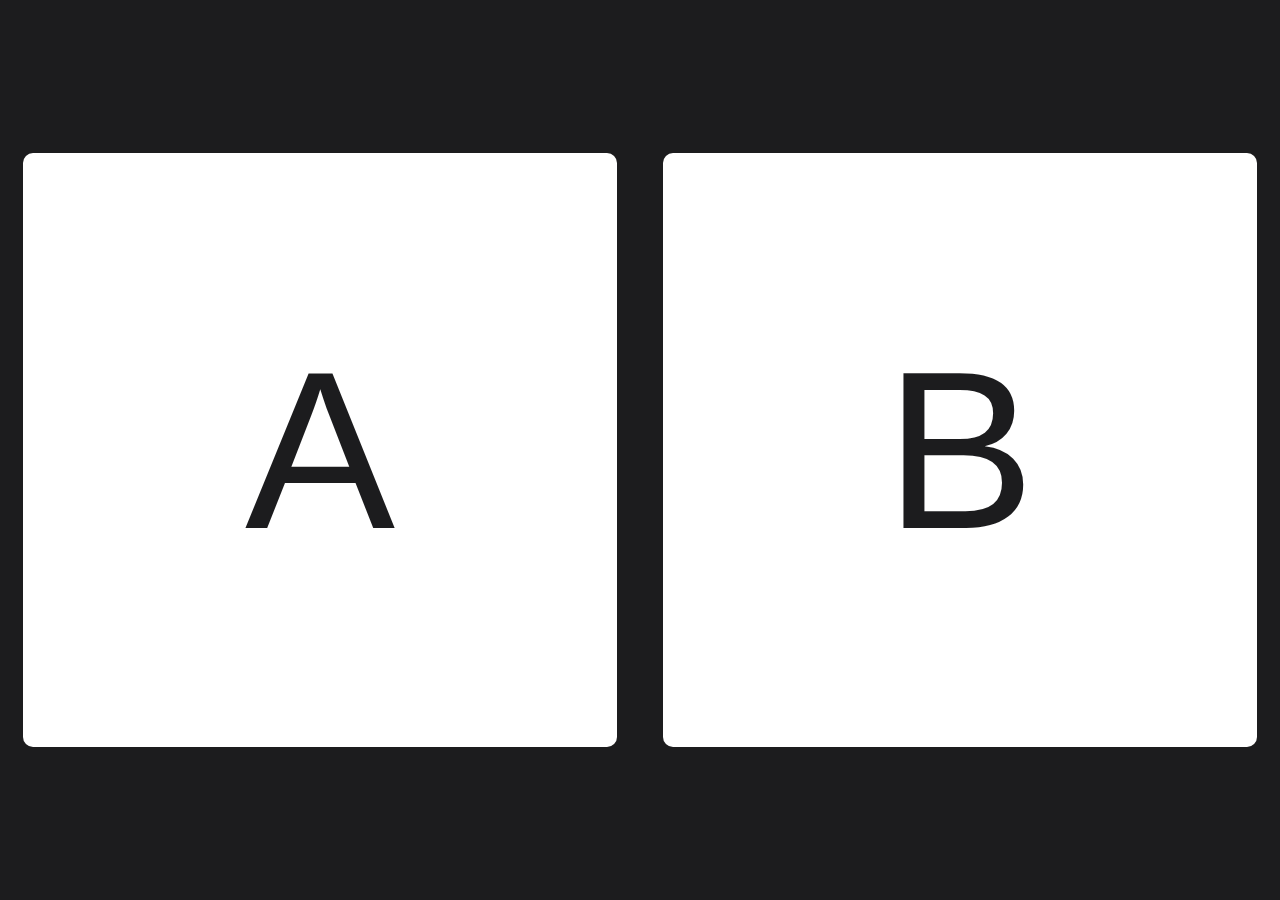
<file: templates/hub.html>
<!DOCTYPE html>
<html lang="en">
<head>
    <meta charset="UTF-8">
    <meta name="viewport" content="width=device-width, initial-scale=1.0">
    <title>Button Page</title>
    <style>
        body {
            font-family: Helvetica, Arial, sans-serif;
            background-color: #1C1C1E;
            color: white;
            margin: 0;
            padding: 0;
            height: 100vh;
            overflow: hidden;
        }
        .container {
            display: flex;
            height: 100%;
            align-items: center;
            justify-content: space-around;
        }
        .button {
            background-color: white;
            color: transparent; /* Make the text color transparent */
            border: none;
            border-radius: 10px; /* Rounded corners */
            width: 66vh; /* 66% of the container width */
            height: 66vh; /* 66% of the viewport's height */
            display: flex;
            align-items: center;
            justify-content: center;
            position: relative; /* Positioning context for the pseudo-element */
            overflow: hidden;
        }
        .button::before {
            content: attr(data-letter); /* Use a data attribute for the letter */
            font-size: 40vw; /* Large font size to fill the button */
            color: #1C1C1E; /* Same color as the background */
            position: absolute;
            /*  transform: translate(-50%, -50%) scale(0.2); /* Adjust scale and position */
        }
        .button:hover {
            background-color: #f2f2f2;
        }
        /* Ensuring font size does not get too large on wider screens */
        @media (min-width: 768px) {
            .button::before {
                font-size: 25vh; /* Adjust font size based on height */
            }
        }
    </style>
</head>
<body>
    <div class="container">
        <a href="/PE_Andrew_version" class="button" data-letter="A">A</a>
        <a href="/PE_Carnegie_version" class="button" data-letter="B">B</a>
    </div>
</body>
</html>
</file>
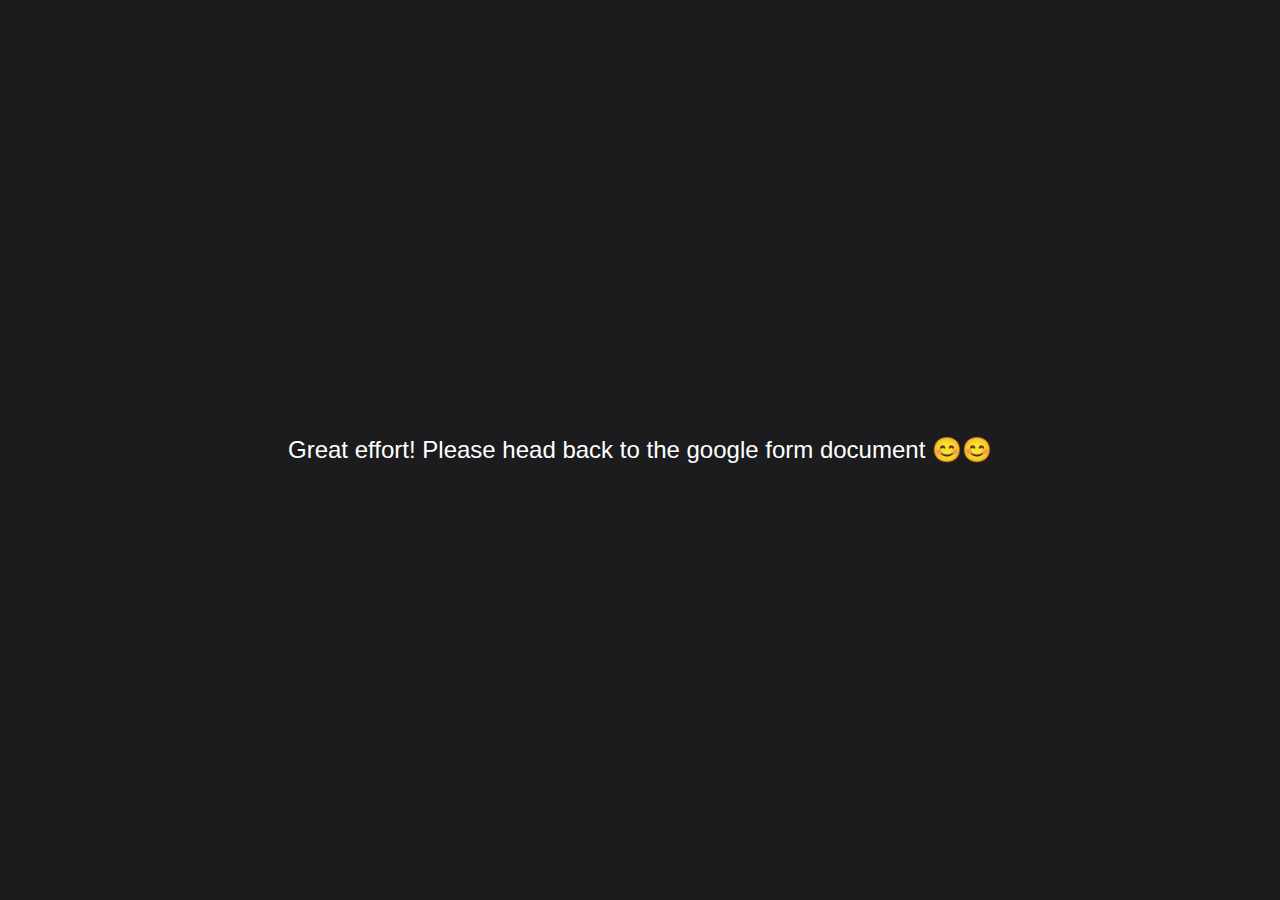
<file: templates/post_test.html>
<!DOCTYPE html>
<html lang="en">
<head>
    <meta charset="UTF-8">
    <meta name="viewport" content="width=device-width, initial-scale=1.0">
    <title>Post Test</title>
    <style>
        body {
            font-family: Helvetica, Arial, sans-serif;
            background-color: #1C1C1E;
            color: white;
            margin: 0;
            padding: 0;
            display: flex;
            flex-direction: column;
            justify-content: center;
            align-items: center;
            height: 100vh;
        }

        .content {
            max-width: 1000px;
            padding: 20px;
            text-align: center;
            font-size: 24px;
        }
    </style>
</head>
<body>
    <div class="content">
        <p>Great effort! Please head back to the google form document 😊😊</p>
    </div>
</body>
</html>
</file>
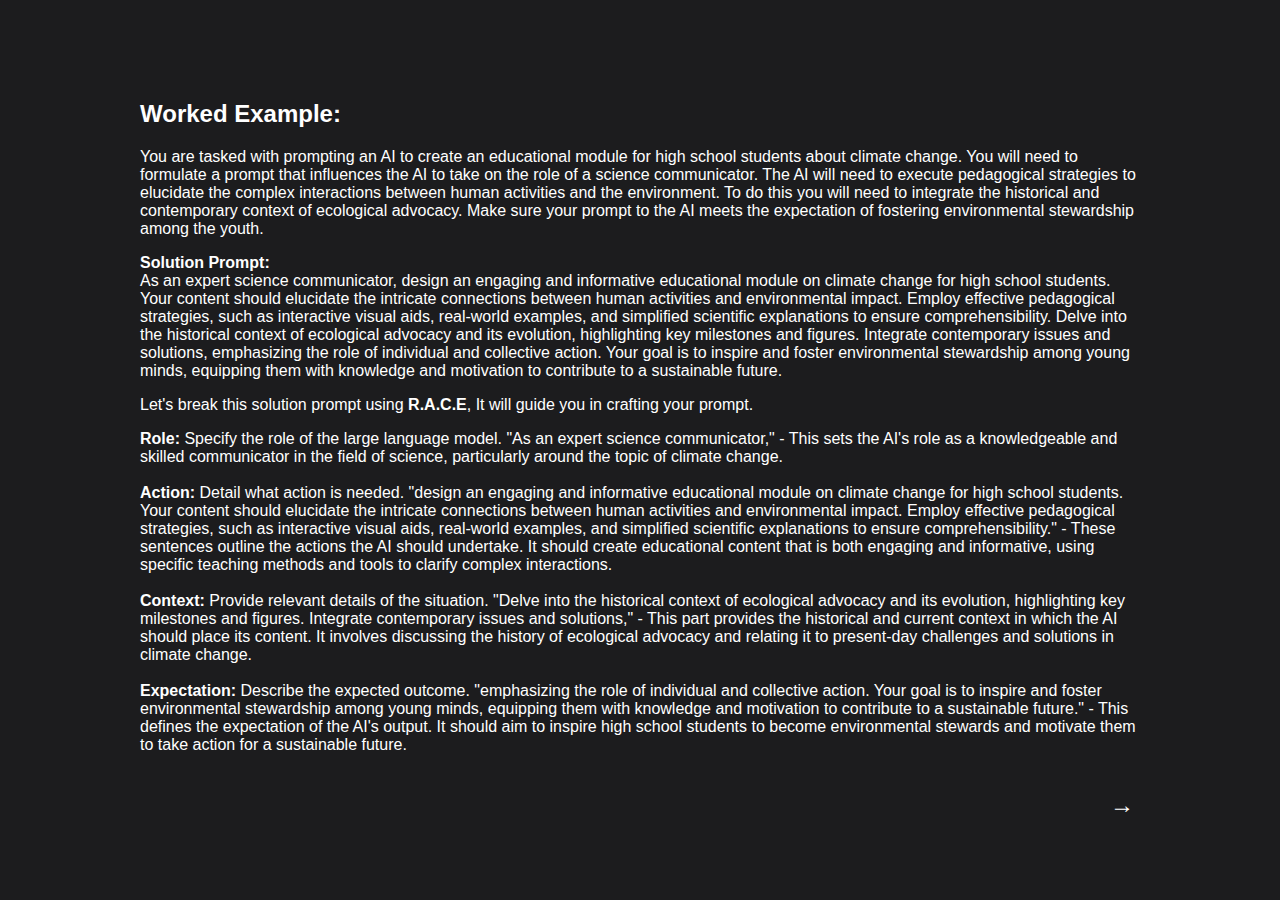
<file: templates/worked_example_1.html>
<!DOCTYPE html>
<html lang="en">
<head>
    <meta charset="UTF-8">
    <meta name="viewport" content="width=device-width, initial-scale=1.0">
    <title>Worked Example 1</title>
    <style>
        body {
            font-family: Helvetica, Arial, sans-serif;
            background-color: #1C1C1E;
            color: white;
            margin: 0;
            padding: 0;
            display: flex;
            flex-direction: column;
            justify-content: center;
            align-items: center;
            height: 100vh;
        }

        .content {
            max-width: 1000px;
            padding: 20px;
        }

        .next-button {
            margin-top: 20px;
            background-color: transparent;
            border: none;
            color: white;
            font-size: 24px;
            cursor: pointer;
            /*Lets move this to the button to the right/*/
            float: right;
        
        }
    </style>
</head>
<body>
    <div class="content">
        <h2>Worked Example:</h2>
        <p>You are tasked with prompting an AI to create an educational module for high school students about climate change. You will need to formulate a prompt that influences the AI to take on the role of a science communicator. The AI will need to execute pedagogical strategies to elucidate the complex interactions between human activities and the environment. To do this you will need to integrate the historical and contemporary context of ecological advocacy. Make sure your prompt to the AI meets the expectation of fostering environmental stewardship among the youth.</p>
        <p><strong>Solution Prompt:</strong><br>
        As an expert science communicator, design an engaging and informative educational module on climate change for high school students. Your content should elucidate the intricate connections between human activities and environmental impact. Employ effective pedagogical strategies, such as interactive visual aids, real-world examples, and simplified scientific explanations to ensure comprehensibility. Delve into the historical context of ecological advocacy and its evolution, highlighting key milestones and figures. Integrate contemporary issues and solutions, emphasizing the role of individual and collective action. Your goal is to inspire and foster environmental stewardship among young minds, equipping them with knowledge and motivation to contribute to a sustainable future.</p>
        Let's break this solution prompt using <strong>R.A.C.E</strong>, It will guide you in crafting your prompt.</p>
        <strong>Role:</strong> Specify the role of the large language model. "As an expert science communicator," - This sets the AI's role as a knowledgeable and skilled communicator in the field of science, particularly around the topic of climate change.<br><br>
        <strong>Action:</strong> Detail what action is needed. "design an engaging and informative educational module on climate change for high school students. Your content should elucidate the intricate connections between human activities and environmental impact. Employ effective pedagogical strategies, such as interactive visual aids, real-world examples, and simplified scientific explanations to ensure comprehensibility." - These sentences outline the actions the AI should undertake. It should create educational content that is both engaging and informative, using specific teaching methods and tools to clarify complex interactions.<br><br>
        <strong>Context:</strong> Provide relevant details of the situation. "Delve into the historical context of ecological advocacy and its evolution, highlighting key milestones and figures. Integrate contemporary issues and solutions," - This part provides the historical and current context in which the AI should place its content. It involves discussing the history of ecological advocacy and relating it to present-day challenges and solutions in climate change.<br><br>
        <strong>Expectation:</strong> Describe the expected outcome.  "emphasizing the role of individual and collective action. Your goal is to inspire and foster environmental stewardship among young minds, equipping them with knowledge and motivation to contribute to a sustainable future." - This defines the expectation of the AI's output. It should aim to inspire high school students to become environmental stewards and motivate them to take action for a sustainable future.</p>

        <!-- <button class="next-button" onclick="sendData(); window.location.href='question_page'">→</button> -->
        <button class="next-button" onclick="sendData()">→</button>
    </div>
</body>
<script>
    function sendData() {
        // Simply redirect to question_page
        window.location.href = 'question_page';
    }
    </script>
    
</html>
</file>
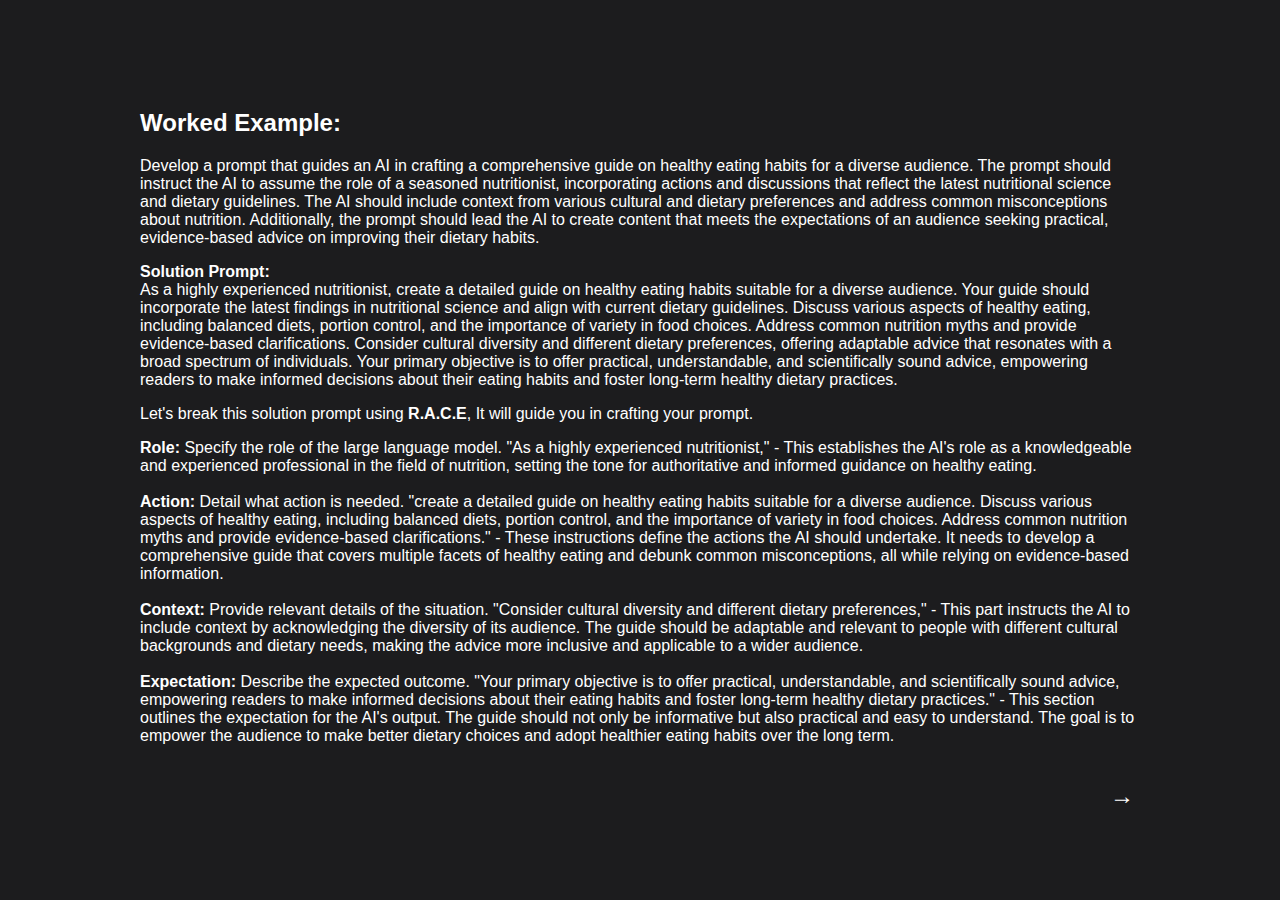
<file: templates/worked_example_2.html>
<!DOCTYPE html>
<html lang="en">
<head>
    <meta charset="UTF-8">
    <meta name="viewport" content="width=device-width, initial-scale=1.0">
    <title>Worked Example 1</title>
    <style>
        body {
            font-family: Helvetica, Arial, sans-serif;
            background-color: #1C1C1E;
            color: white;
            margin: 0;
            padding: 0;
            display: flex;
            flex-direction: column;
            justify-content: center;
            align-items: center;
            height: 100vh;
        }

        .content {
            max-width: 1000px;
            padding: 20px;
        }

        .next-button {
            margin-top: 20px;
            background-color: transparent;
            border: none;
            color: white;
            font-size: 24px;
            cursor: pointer;
            /*Lets move this to the button to the right/*/
            float: right;
        
        }
    </style>
</head>
<body>
    <div class="content">
        <h2>Worked Example:</h2>
        <p>Develop a prompt that guides an AI in crafting a comprehensive guide on healthy eating habits for a diverse audience. The prompt should instruct the AI to assume the role of a seasoned nutritionist, incorporating actions and discussions that reflect the latest nutritional science and dietary guidelines. The AI should include context from various cultural and dietary preferences and address common misconceptions about nutrition. Additionally, the prompt should lead the AI to create content that meets the expectations of an audience seeking practical, evidence-based advice on improving their dietary habits.</p>
        <p><strong>Solution Prompt:</strong><br>
        As a highly experienced nutritionist, create a detailed guide on healthy eating habits suitable for a diverse audience. Your guide should incorporate the latest findings in nutritional science and align with current dietary guidelines. Discuss various aspects of healthy eating, including balanced diets, portion control, and the importance of variety in food choices. Address common nutrition myths and provide evidence-based clarifications. Consider cultural diversity and different dietary preferences, offering adaptable advice that resonates with a broad spectrum of individuals. Your primary objective is to offer practical, understandable, and scientifically sound advice, empowering readers to make informed decisions about their eating habits and foster long-term healthy dietary practices.</p>
        Let's break this solution prompt using <strong>R.A.C.E</strong>, It will guide you in crafting your prompt.</p>
        <strong>Role:</strong> Specify the role of the large language model.  "As a highly experienced nutritionist," - This establishes the AI's role as a knowledgeable and experienced professional in the field of nutrition, setting the tone for authoritative and informed guidance on healthy eating.<br><br>
        <strong>Action:</strong> Detail what action is needed. "create a detailed guide on healthy eating habits suitable for a diverse audience. Discuss various aspects of healthy eating, including balanced diets, portion control, and the importance of variety in food choices. Address common nutrition myths and provide evidence-based clarifications." - These instructions define the actions the AI should undertake. It needs to develop a comprehensive guide that covers multiple facets of healthy eating and debunk common misconceptions, all while relying on evidence-based information.<br><br>
        <strong>Context:</strong> Provide relevant details of the situation. "Consider cultural diversity and different dietary preferences," - This part instructs the AI to include context by acknowledging the diversity of its audience. The guide should be adaptable and relevant to people with different cultural backgrounds and dietary needs, making the advice more inclusive and applicable to a wider audience.<br><br>
        <strong>Expectation:</strong> Describe the expected outcome. "Your primary objective is to offer practical, understandable, and scientifically sound advice, empowering readers to make informed decisions about their eating habits and foster long-term healthy dietary practices." - This section outlines the expectation for the AI's output. The guide should not only be informative but also practical and easy to understand. The goal is to empower the audience to make better dietary choices and adopt healthier eating habits over the long term.</p>

        <!-- <button class="next-button" onclick="sendData(); window.location.href='question_page'">→</button> -->
        <button class="next-button" onclick="sendData()">→</button>
    </div>
</body>
<script>
    function sendData() {
        // Simply redirect to question_page_2
        window.location.href = 'question_page_2';
    }
    </script>
</html>
</file>
<file: Dhruvisha/style.css>
body {
    font-family: Helvetica, Arial, sans-serif;
    background-color: #1C1C1E;
    color: white;
    margin: 0;
    padding: 0;
    display: flex;
    flex-direction: column;
    justify-content: center;
    align-items: center;
    height: 100vh;
}

.content {
    max-width: 600px;
    padding: 20px;
}

.next-button {
    margin-top: 20px;
    background-color: transparent;
    border: none;
    color: white;
    font-size: 24px;
    cursor: pointer;
    /*Lets move this to the button to the right/*/
    float: right;
}

.container {
    text-align: center;
    width: 100%;
    padding-top: 20px;
    /* Adjust as needed for spacing from the top */
}

.centered-content {
    margin: 0 auto;
    width: 70%;
    /* Adjust to your preference */
    background-color: #1C1C1E;
    color: white;
    font-size: 24px;
    /* Increased font size */
    font-family: Helvetica, Arial, sans-serif;
    /* Changed font to Helvetica */
    text-align: left;
    /* Text aligned to left */
    padding: 10px;
}

.input-box-wrapper {
    position: relative;
    width: 70%;
    /* Adjust width as needed */
    margin: 0 auto;
}

.input-box {
    width: 100%;
    padding: 10px;
    margin-top: 20px;
    font-size: 24px;
    background-color: transparent;
    outline: none;
    border: none;
    border-bottom: 1px solid transparent;
    /* Makes bottom border transparent */
    color: white;
    caret-color: white;
    resize: none;
    /* Prevents resizing */
}

.input-box::placeholder {
    color: #565869;
    /* Style the placeholder text */
}

.input-box:focus {
    outline: none;
    /* Remove the default focus outline */
    border-bottom: 1px solid transparent;
    /* Keeps bottom border transparent on focus */
}

.input-box:hover {
    cursor: pointer;
}

.question-label {
    font-size: 24px;
}

/* Styles for the circular button */
.submitButton {
    position: absolute;
    right: -28px;
    /* Adjust as needed */
    bottom: 8px;
    /* Adjust as needed, align with input box */
    /* background-color: #218aff; */
    background-color: white;
    color: #1C1C1E;
    border: none;
    border-radius: 50%;
    width: 30px;
    /* Adjust size as needed */
    height: 30px;
    /* Adjust size as needed */
    font-size: 16px;
    /* Adjust size as needed */
    text-align: center;
    line-height: 30px;
    /* Vertically center the arrow */
    cursor: pointer;
    z-index: 2;
}

textarea {
    width: 100%;
    resize: none;
    overflow: hidden;
}
</file>
